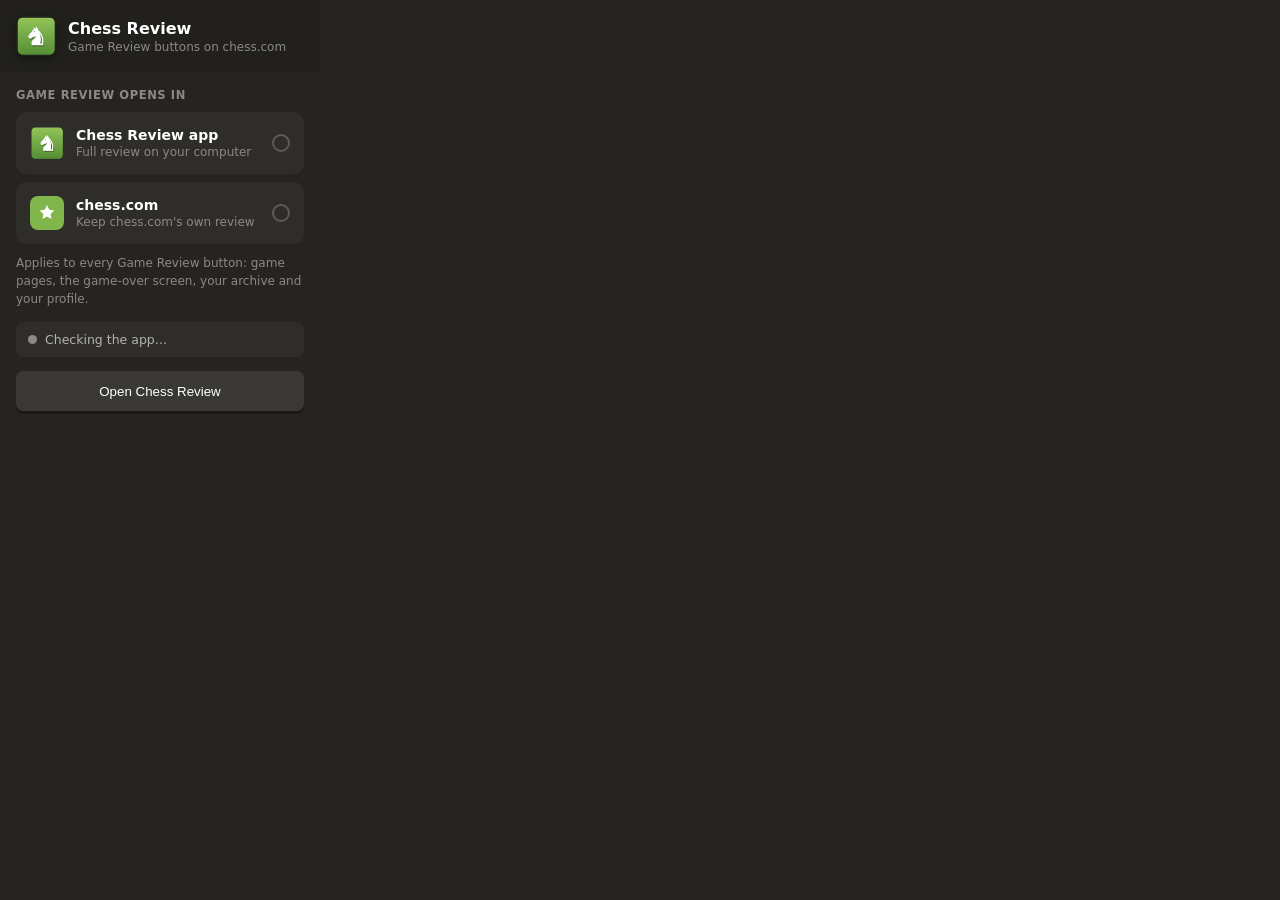
<file: extension/popup.html>
<!doctype html>
<html>
  <head>
    <meta charset="utf-8" />
    <style>
      * { box-sizing: border-box; }
      body { margin: 0; width: 320px; background: #262421; color: rgba(255,255,255,.88); font: 13.5px -apple-system, "Segoe UI", system-ui, sans-serif; user-select: none; }
      .head { display: flex; align-items: center; gap: 12px; padding: 16px; background: #21201d; }
      .head img { width: 40px; height: 40px; border-radius: 9px; box-shadow: 0 3px 8px rgba(0,0,0,.4); }
      .head b { display: block; font-size: 16px; color: #fff; }
      .head span { color: #8b8987; font-size: 12px; }
      .body { padding: 16px; }
      .label { font-size: 11.5px; font-weight: 800; color: #8b8987; text-transform: uppercase; letter-spacing: .6px; margin-bottom: 10px; }
      .opt { display: flex; align-items: center; gap: 12px; padding: 12px; border-radius: 10px; background: rgba(255,255,255,.04); border: 2px solid transparent; cursor: pointer; transition: background .12s, border-color .12s; margin-bottom: 8px; }
      .opt:hover { background: rgba(255,255,255,.08); }
      .opt.active { border-color: #81b64c; background: rgba(129,182,76,.1); }
      .opt .ico { width: 34px; height: 34px; border-radius: 8px; display: grid; place-items: center; flex-shrink: 0; }
      .opt .ico img { width: 34px; height: 34px; border-radius: 8px; }
      .opt .ico.cc { background: #81b64c; color: #fff; }
      .opt b { display: block; color: #fff; font-size: 14px; }
      .opt small { color: #8b8987; font-size: 12px; }
      .radio { margin-left: auto; width: 18px; height: 18px; border-radius: 50%; border: 2px solid #5d5b58; flex-shrink: 0; position: relative; }
      .opt.active .radio { border-color: #81b64c; }
      .opt.active .radio::after { content: ""; position: absolute; inset: 3px; border-radius: 50%; background: #81b64c; }
      .note { color: #8b8987; font-size: 12px; line-height: 1.5; margin-top: 10px; }
      .btn { display: flex; align-items: center; justify-content: center; width: 100%; height: 40px; margin-top: 14px; border: 0; border-radius: 7px; background: rgba(255,255,255,.09); color: #fff; font: 700 14px inherit; cursor: pointer; box-shadow: 0 3px 0 rgba(0,0,0,.3); }
      .btn:hover { background: rgba(255,255,255,.15); }
      .status { display: flex; align-items: center; gap: 8px; margin-top: 14px; padding: 10px 12px; border-radius: 8px; background: rgba(255,255,255,.04); font-size: 12.5px; color: #b4b3b1; }
      .dot { width: 9px; height: 9px; border-radius: 50%; background: #8b8987; flex-shrink: 0; }
      .dot.ok { background: #81b64c; box-shadow: 0 0 8px rgba(129,182,76,.7); }
      .dot.off { background: #e8913a; }
    </style>
  </head>
  <body>
    <div class="head"><img src="icons/128.png" alt="" /><div><b>Chess Review</b><span>Game Review buttons on chess.com</span></div></div>
    <div class="body">
      <div class="label">Game Review opens in</div>
      <div class="opt" data-mode="app">
        <div class="ico"><img src="icons/128.png" alt="" /></div>
        <div><b>Chess Review app</b><small>Full review on your computer</small></div>
        <div class="radio"></div>
      </div>
      <div class="opt" data-mode="chesscom">
        <div class="ico cc">
          <svg width="20" height="20" viewBox="0 0 24 24" fill="currentColor"><path d="M12 2.5l2.7 5.6 6.1.8-4.5 4.2 1.1 6.1L12 16.3l-5.4 2.9 1.1-6.1L3.2 8.9l6.1-.8z"/></svg>
        </div>
        <div><b>chess.com</b><small>Keep chess.com's own review</small></div>
        <div class="radio"></div>
      </div>
      <div class="note">Applies to every Game Review button: game pages, the game-over screen, your archive and your profile.</div>
      <div class="status"><span class="dot" id="dot"></span><span id="status">Checking the app…</span></div>
      <button class="btn" id="open">Open Chess Review</button>
    </div>
    <script src="popup.js"></script>
  </body>
</html>
</file>
